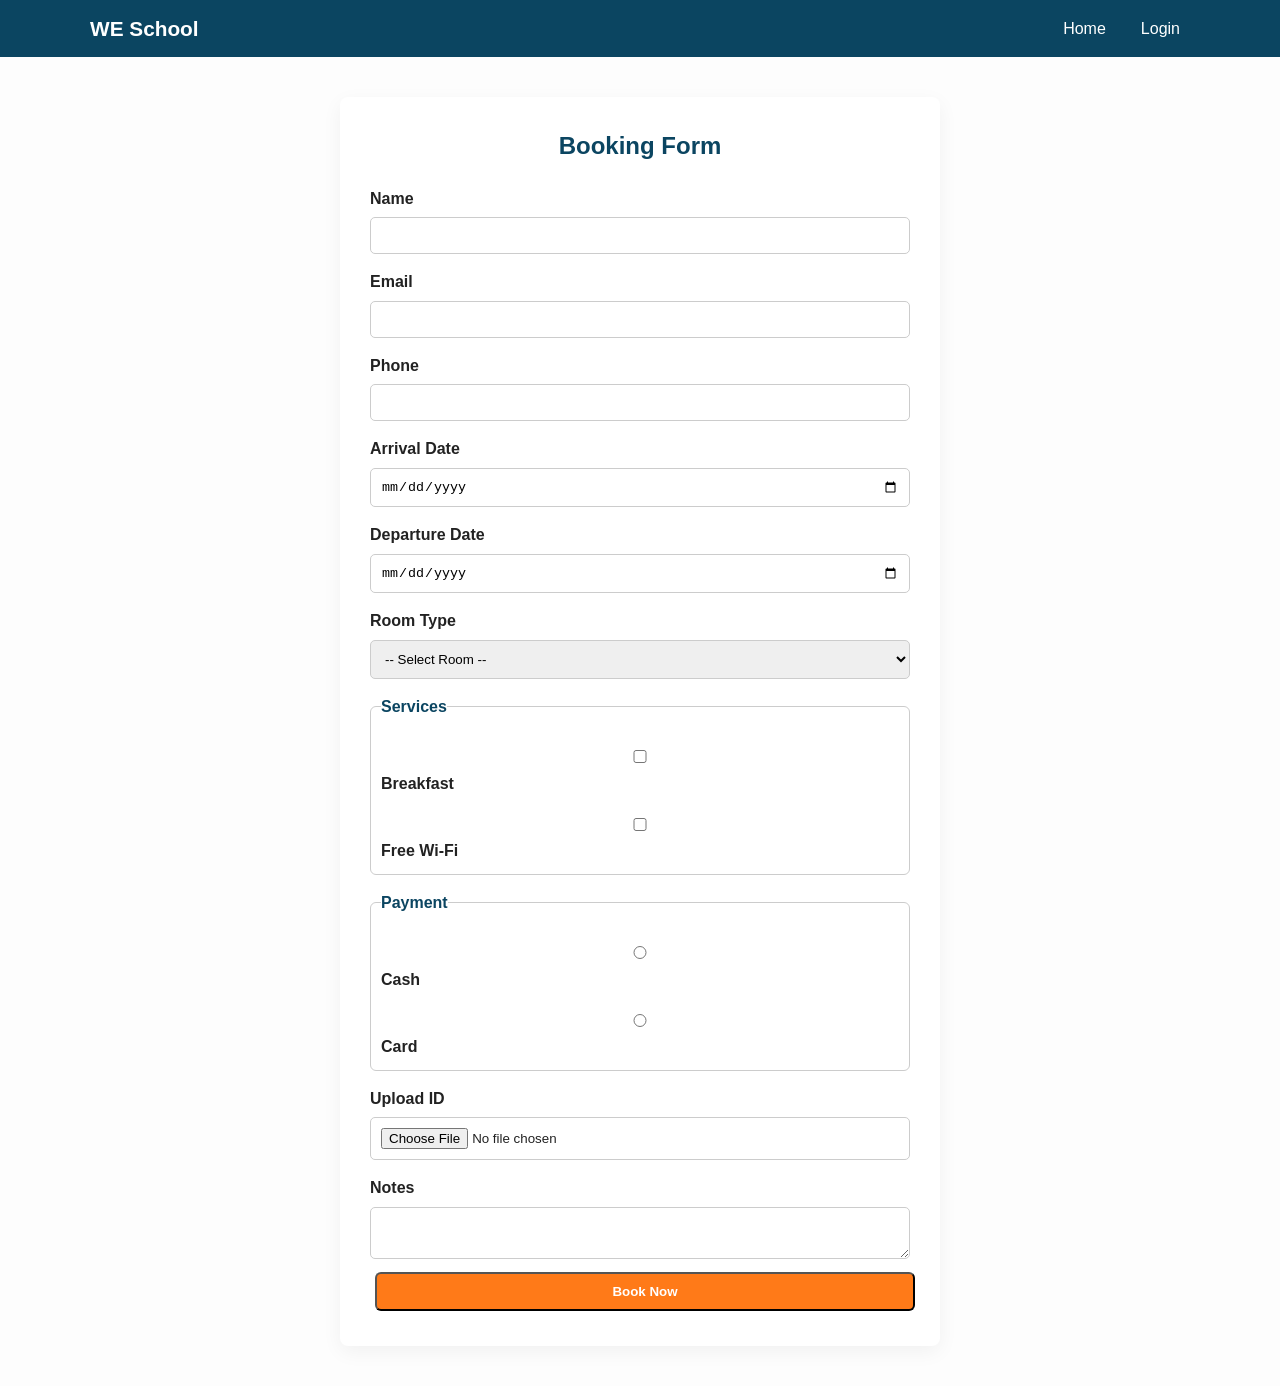
<file: booking.html>
<!DOCTYPE html>
<html lang="en">
<head>
  <meta charset="utf-8" />
  <meta name="viewport" content="width=device-width,initial-scale=1" />
  <title>Booking</title>
  <link rel="stylesheet" href="style.css" />
</head>
<body>
  <nav class="navbar">
    <div class="container nav-inner">
      <a class="brand" href="index.html">WE School</a>
      <ul class="nav-links">
        <li><a href="index.html">Home</a></li>
        <li><a href="login.html">Login</a></li>
      </ul>
    </div>
  </nav>

  <main class="container form-page">
    <h2>Booking Form</h2>
    <form>
      <label>Name</label>
      <input type="text" required />

      <label>Email</label>
      <input type="email" required />

      <label>Phone</label>
      <input type="number" required />

      <label>Arrival Date</label>
      <input type="date" required />

      <label>Departure Date</label>
      <input type="date" required />

      <label>Room Type</label>
      <select required>
        <option value="">-- Select Room --</option>
        <option>Single</option>
        <option>Double</option>
        <option>Suite</option>
      </select>

      <fieldset>
        <legend>Services</legend>
        <label><input type="checkbox" /> Breakfast</label>
        <label><input type="checkbox" /> Free Wi-Fi</label>
      </fieldset>

      <fieldset>
        <legend>Payment</legend>
        <label><input type="radio" name="pay" required /> Cash</label>
        <label><input type="radio" name="pay" required /> Card</label>
      </fieldset>

      <label>Upload ID</label>
      <input type="file" required />

      <label>Notes</label>
      <textarea></textarea>

      <button type="submit" class="btn">Book Now</button>
    </form>
  </main>
</body>
</html>
</file>
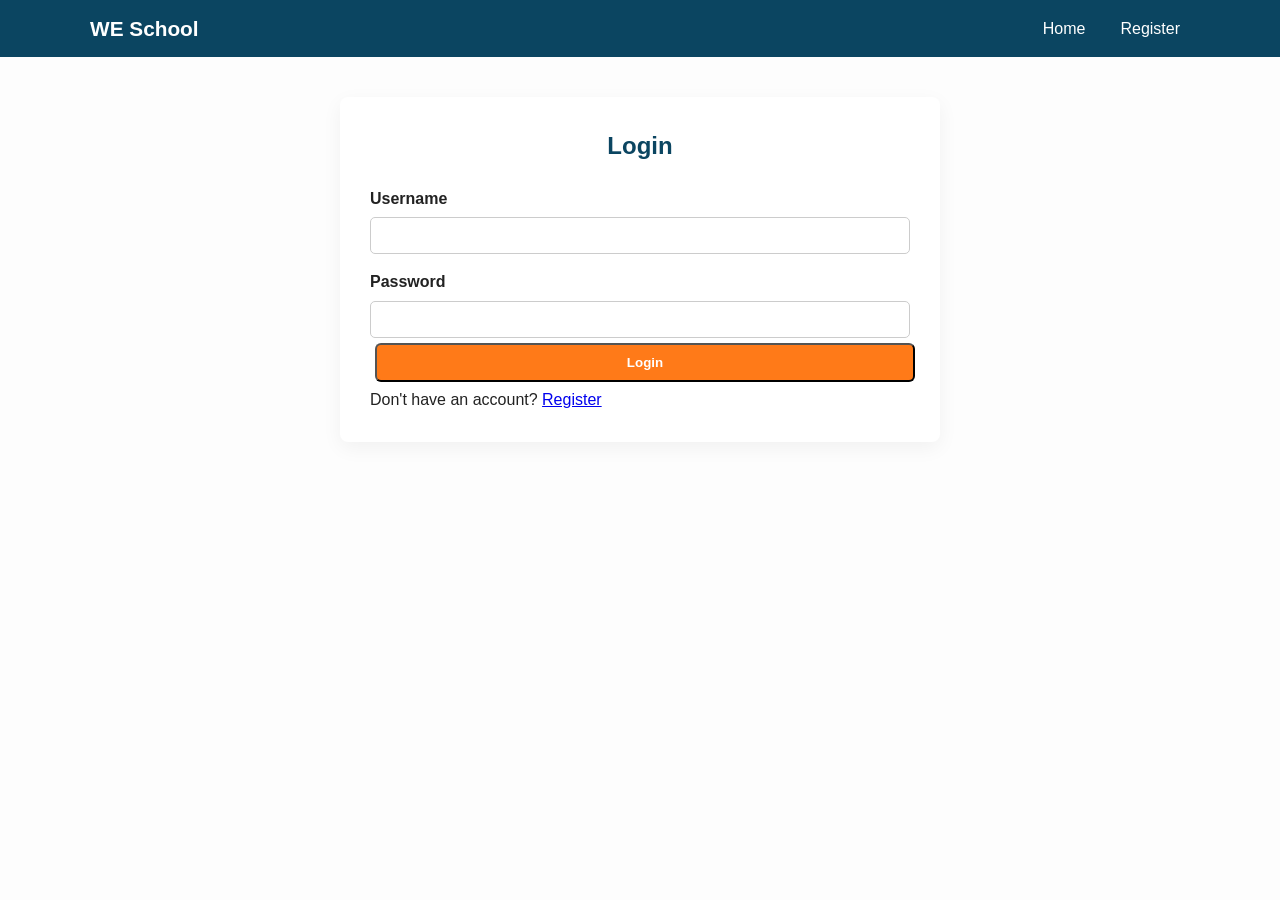
<file: login.html>
<!DOCTYPE html>
<html lang="en">
<head>
  <meta charset="utf-8" />
  <meta name="viewport" content="width=device-width,initial-scale=1" />
  <title>Login</title>
  <link rel="stylesheet" href="style.css" />
</head>
<body>
  <nav class="navbar">
    <div class="container nav-inner">
      <a class="brand" href="index.html">WE School</a>
      <ul class="nav-links">
        <li><a href="index.html">Home</a></li>
        <li><a href="registration.html">Register</a></li>
      </ul>
    </div>
  </nav>

  <main class="container form-page">
    <h2>Login</h2>
    <form>
      <label>Username</label>
      <input type="text" required />

      <label>Password</label>
      <input type="password" required />

      <button type="submit" class="btn">Login</button>
      <p class="small">Don't have an account? <a href="registration.html">Register</a></p>
    </form>
  </main>
</body>
</html>
</file>
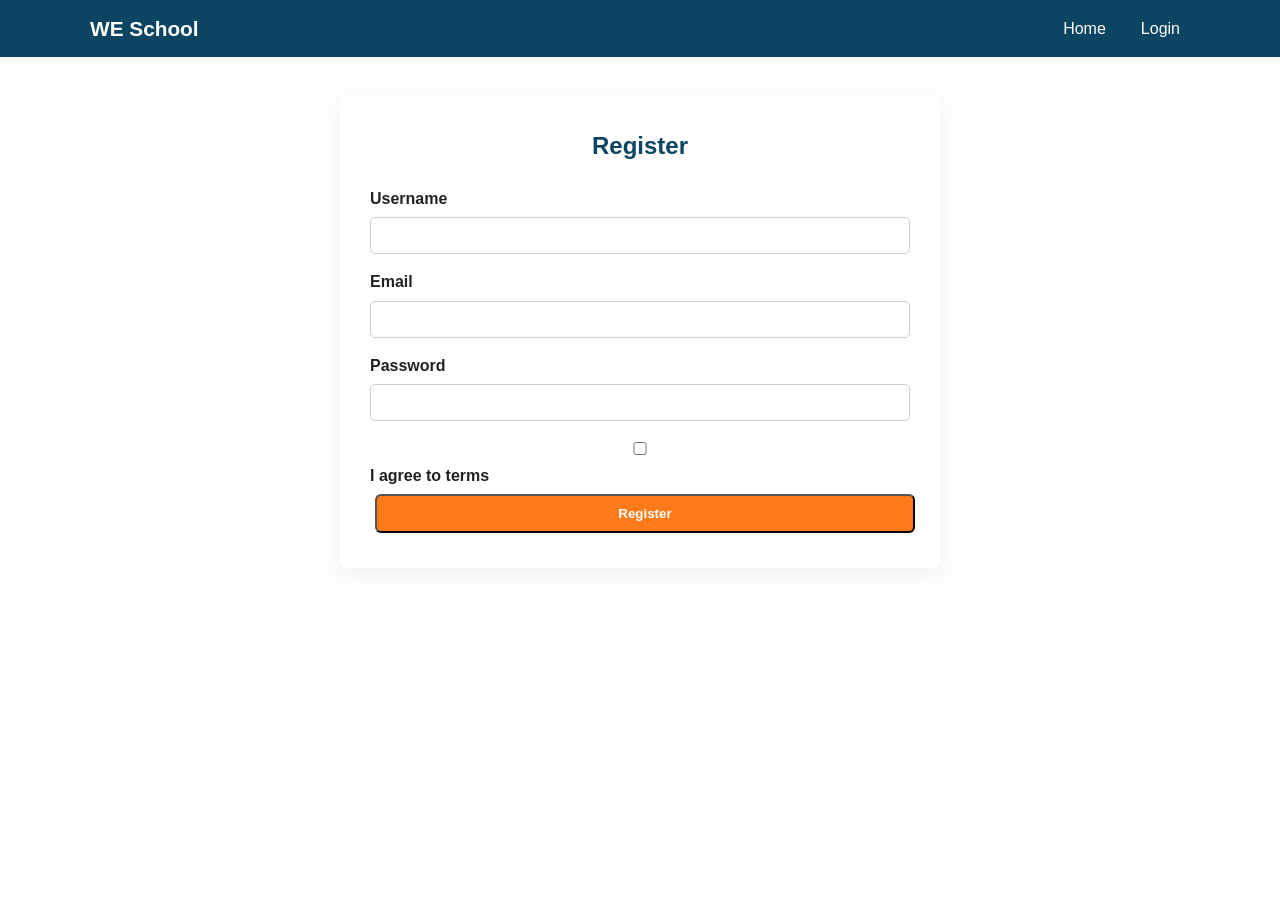
<file: registration.html>
<!DOCTYPE html>
<html lang="en">
<head>
  <meta charset="utf-8" />
  <meta name="viewport" content="width=device-width,initial-scale=1" />
  <title>Register</title>
  <link rel="stylesheet" href="style.css" />
</head>
<body>
  <nav class="navbar">
    <div class="container nav-inner">
      <a class="brand" href="index.html">WE School</a>
      <ul class="nav-links">
        <li><a href="index.html">Home</a></li>
        <li><a href="login.html">Login</a></li>
      </ul>
    </div>
  </nav>

  <main class="container form-page">
    <h2>Register</h2>
    <form>
      <label>Username</label>
      <input type="text" required />

      <label>Email</label>
      <input type="email" required />

      <label>Password</label>
      <input type="password" required minlength="6" />

      <label><input type="checkbox" required /> I agree to terms</label>

      <button type="submit" class="btn">Register</button>
    </form>
  </main>
</body>
</html>
</file>
<file: style.css>
/* Reset */
* {
  margin: 0;
  padding: 0;
  box-sizing: border-box;
}

html, body {
  font-family: "Segoe UI", Arial, sans-serif;
  color: #222;
  background: #fdfdfd;
  line-height: 1.6;
}

/* Container */
.container {
  width: 95%;
  max-width: 1100px;
  margin: auto;
}

/* Navbar */
.navbar {
  background: #0b4561;
}
.nav-inner {
  display: flex;
  align-items: center;
  justify-content: space-between;
  padding: 12px 0;
}
.brand {
  color: #fff;
  font-size: 1.3rem;
  font-weight: bold;
  text-decoration: none;
}
.nav-links {
  list-style: none;
  display: flex;
  gap: 15px;
}
.nav-links a {
  color: #fff;
  text-decoration: none;
  padding: 6px 10px;
  border-radius: 5px;
}
.nav-links a:hover {
  background: rgba(255, 255, 255, 0.15);
}

/* Header */
.site-header {
  background-size: cover;
  background-position: center;
  color: #fff;
  padding: 80px 0;
  text-align: center;
}
.site-header h1 {
  font-size: 2.5rem;
  margin-bottom: 10px;
  text-transform: uppercase;
}
.subtitle {
  margin-bottom: 20px;
  opacity: 0.9;
}
.btn {
  display: inline-block;
  background: #ff7a18;
  color: white;
  padding: 10px 18px;
  margin: 5px;
  text-decoration: none;
  border-radius: 6px;
  font-weight: bold;
  transition: 0.3s;
}
.btn:hover {
  background: #e86d15;
}
.btn-outline {
  background: transparent;
  border: 2px solid white;
}

/* Main Content */
.main-content {
  padding: 40px 0;
}
.intro {
  text-align: center;
  margin-bottom: 30px;
}
.intro h2 {
  margin-bottom: 8px;
  font-size: 1.8rem;
  color: #0b4561;
}

/* Cards Grid */
.cards-grid {
  display: grid;
  grid-template-columns: repeat(auto-fit, minmax(250px, 1fr));
  gap: 20px;
}
.card {
  background: white;
  border: 1px solid #ddd;
  border-radius: 8px;
  overflow: hidden;
  box-shadow: 0 3px 10px rgba(0,0,0,0.05);
}
.card img {
  width: 100%;
  height: 150px;
  object-fit: cover;
}
.card-body {
  padding: 15px;
}
.card-body h3 {
  margin-bottom: 8px;
  color: #0b4561;
}

/* Forms */
.form-page {
  background: #fff;
  padding: 30px;
  margin: 40px auto;
  border-radius: 8px;
  max-width: 600px;
  box-shadow: 0 6px 20px rgba(0,0,0,0.05);
}
.form-page h2 {
  margin-bottom: 20px;
  color: #0b4561;
  text-align: center;
}
form label {
  display: block;
  margin-top: 15px;
  font-weight: 600;
}
form input, form select, form textarea {
  width: 100%;
  padding: 10px;
  margin-top: 6px;
  border: 1px solid #ccc;
  border-radius: 5px;
}
form textarea {
  resize: vertical;
}
fieldset {
  border: 1px solid #ccc;
  padding: 10px;
  margin-top: 15px;
  border-radius: 6px;
}
legend {
  font-weight: bold;
  color: #0b4561;
}
form button {
  margin-top: 20px;
  width: 100%;
}

/* Footer */
.site-footer {
  background: #f0f0f0;
  padding: 15px;
  text-align: center;
  color: #333;
  margin-top: 40px;
}
.site-footer a {
  color: #0b4561;
  text-decoration: none;
}
.site-footer a:hover {
  text-decoration: underline;
}

/* Responsive */
@media (max-width: 768px) {
  .nav-links {
    flex-direction: column;
    gap: 8px;
  }
  .site-header {
    padding: 50px 20px;
  }
  .site-header h1 {
    font-size: 1.8rem;
  }
}
</file>
